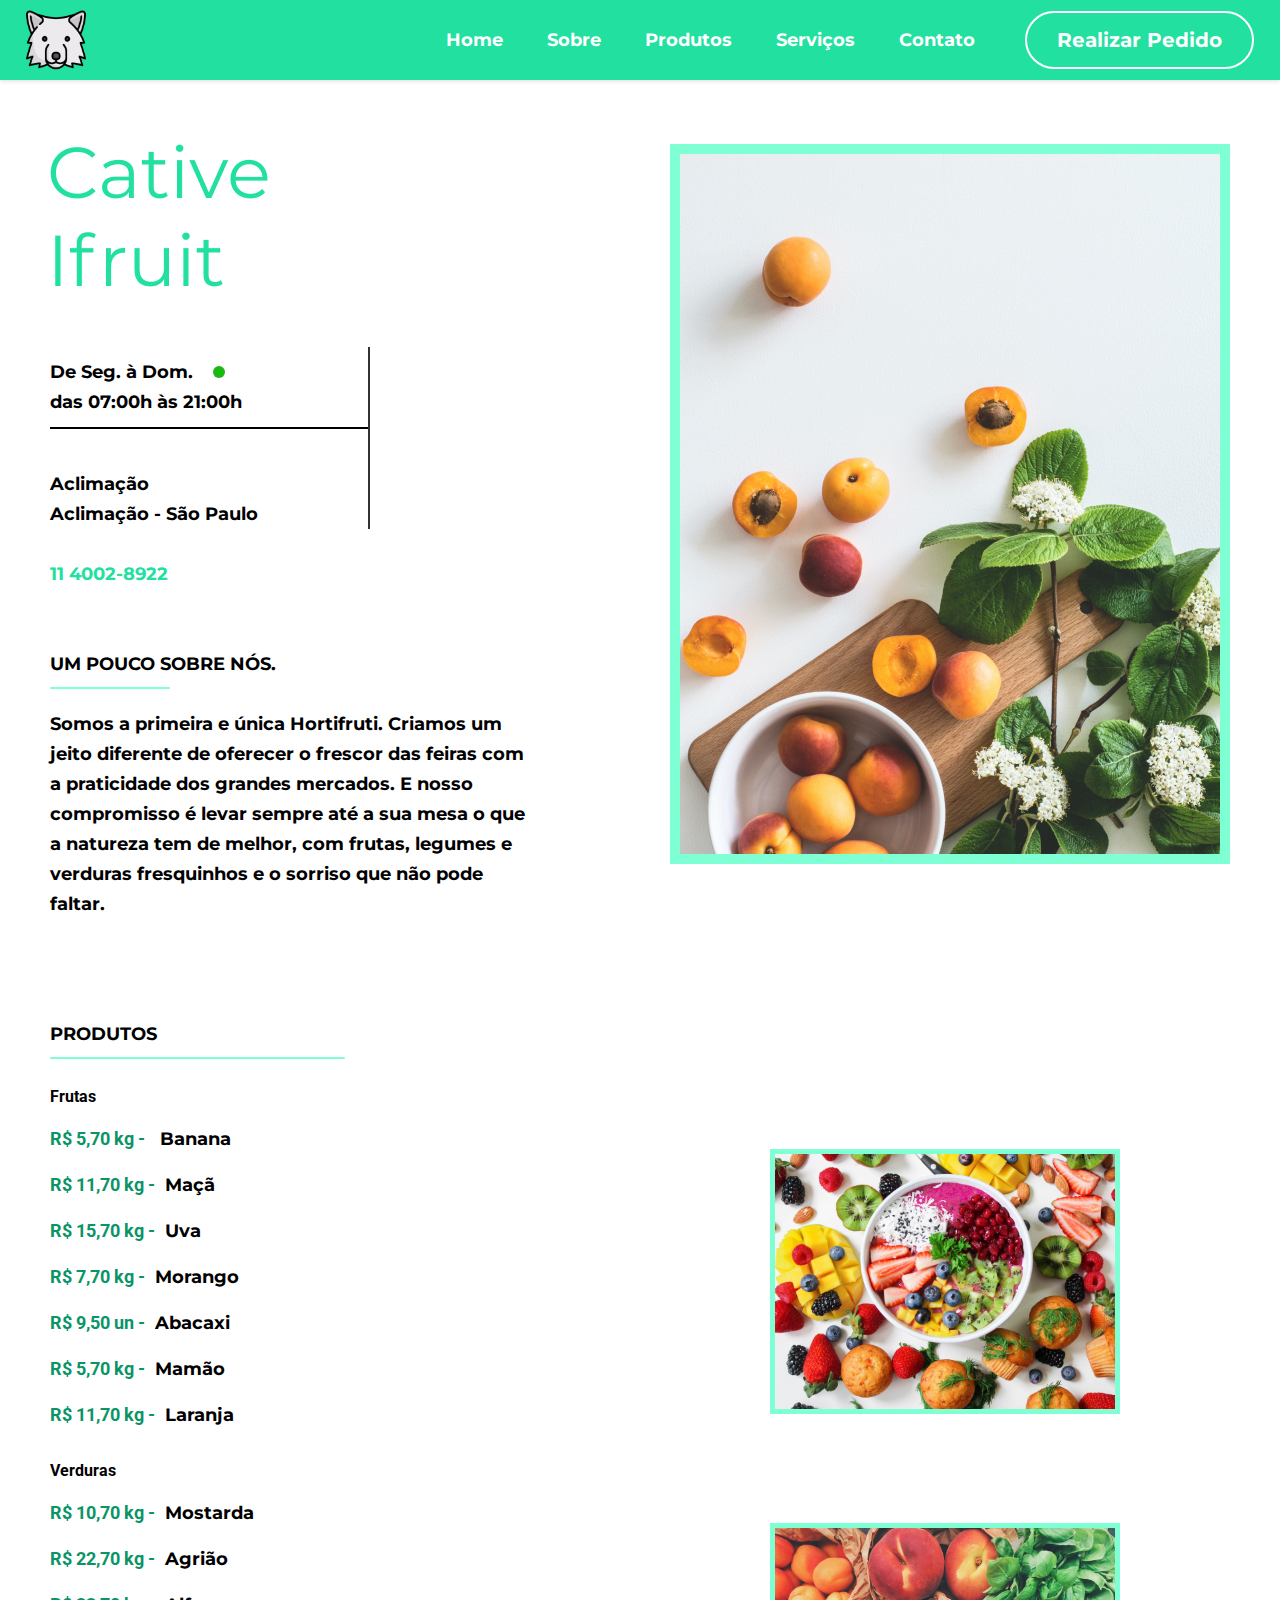
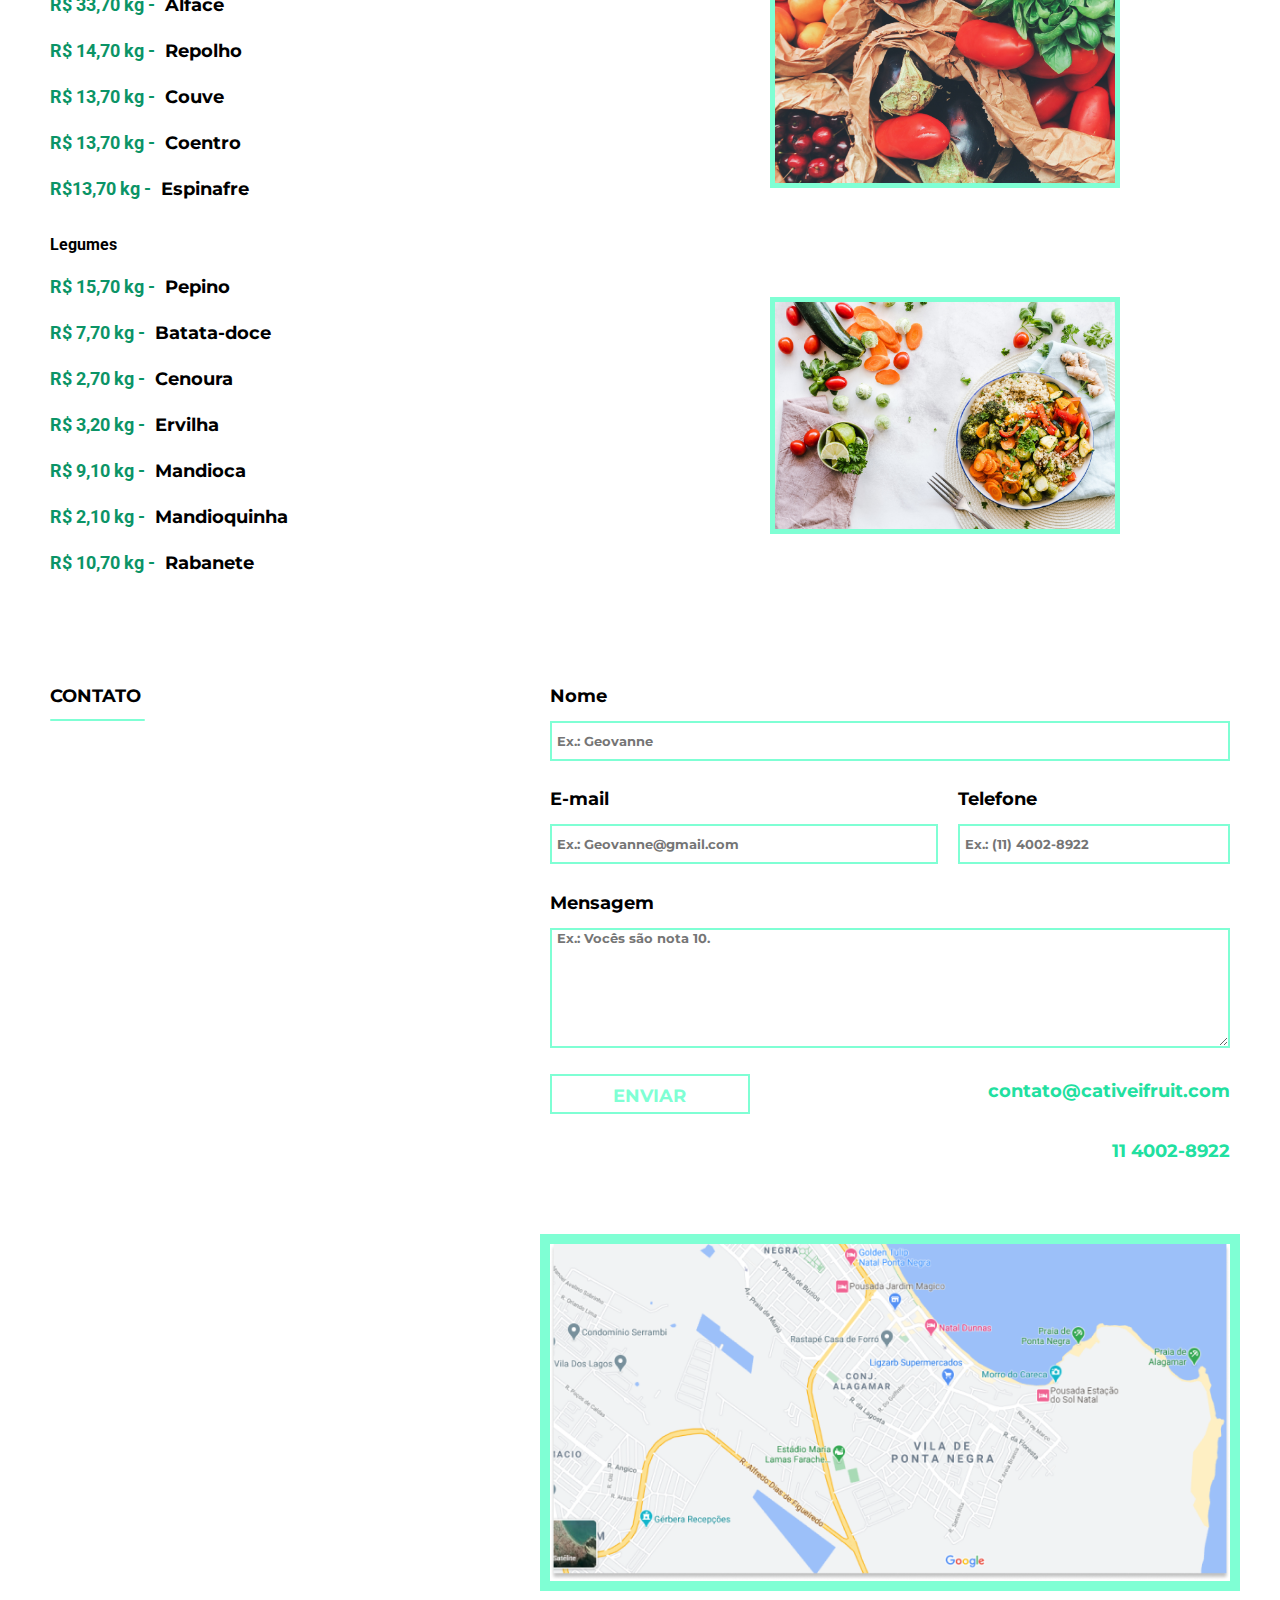
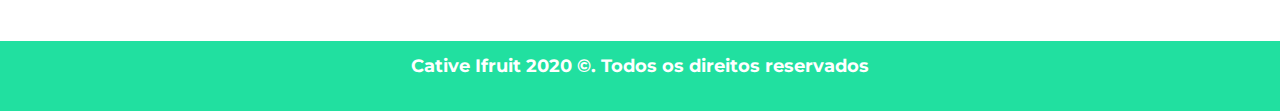
<file: index.html>
<!DOCTYPE html>
<html lang="pt-br">
<head>
  <meta charset="UTF-8">
	<meta name="viewport" content="width=device-width, initial-scale=1.0">
	<link href="https://fonts.googleapis.com/css2?family=Montserrat:wght@100&family=Roboto:wght@100&display=swap" rel="stylesheet">
	<link rel="stylesheet" href="css/style.css">
  <link rel="shortcut icon" href="src/Logo_favicon.png" type="image/x-icon">
  <title>Cative - Ifruit</title>
</head>
<body>

	<header>
    <img class="logo-nav" src="src/Logo.png" alt="Logo">
    <nav class="nav__links">
      <ul>
        <li><a href="#">Home</a></li>
        <li><a href="pages/sobre.html">Sobre</a></li>
        <li><a href="pages/produtos.html">Produtos</a></li>
        <li><a href="pages/servicos.html">Serviços</a></li>
        <li><a href="pages/contato.html">Contato</a></li>
      </ul>
    </nav>
    <a class="btn" href="#"> <button>Realizar Pedido</button></a>
    <a onclick="openNav()" class="menu" href="#"> <button>Menu</button></a>
    <div id="mobile__menu" class="overlay">
      <a class="close" onclick="closeNav()">&times;</a>
      <div class="overlay__content">
        <a href="#">Home</a>
        <a href="pages/sobre.html">Sobre</a>
        <a href="pages/produtos.html">Produtos</a>
        <a href="pages/produtos.html">Serviços</a>
        <a href="pages/contato.html">Contato</a>
      </div>
    </div>
  </header>
	
	<main class="container sobre">
		<div class="grid-5">
			<img class="logo" src="src/Cative_Ifruit.jpg" alt="Cative - Ifruit" />
			<div class="sobre-info">
				<p>De Seg. à Dom.<span class="aberto"></span><br>das 07:00h às 21:00h</p>
				<p>Aclimação<br>Aclimação - São Paulo</p>
			</div>
			<p class="sobre-telefone">11 4002-8922</p>
			<h1 class="titulo sobre-titulo">Um pouco sobre nós.</h1>
			<div class="sobre-texto" id="">
				<p>
					Somos a primeira e única Hortifruti. Criamos um jeito diferente de oferecer o frescor das feiras com a praticidade dos grandes mercados. E nosso compromisso é levar sempre até a sua mesa o que a natureza tem de melhor, com frutas, legumes e verduras fresquinhos e o sorriso que não pode faltar.</p>
			</div>
		</div>
		<div class="grid-7">
			<img class="sobre-foto"src="src/foto.jpg" alt="" />
		</div>
	</main>
	
	<section class="container produto" id="produtos">
		<h1 class="grid-12 titulo">Produtos</h1>
		<div class="grid-4">
			<div class="produto-item">
				<img src="src/fruta.jpg" alt="">
				<h2>Frutas</h2>
				<ul>
					<li><span>R$ 5,70 kg -</span> Banana</li> 
					<li><span>R$ 11,70 kg -</span>Maçã</li>
					<li><span>R$ 15,70 kg -</span>Uva</li>
					<li><span>R$ 7,70 kg -</span>Morango</li>
					<li><span>R$ 9,50 un -</span>Abacaxi</li>
					<li><span>R$ 5,70 kg -</span>Mamão</li>
					<li><span>R$ 11,70 kg -</span>Laranja</li>
				</ul>
			</div>
			<div class="produto-item">
				<img src="src/verduras.jpg" alt="Foto Prato 2">
				<h2>Verduras</h2>
				<ul>
					<li><span>R$ 10,70 kg -</span>Mostarda</li>
					<li><span>R$ 22,70 kg -</span>Agrião</li>
					<li><span>R$ 33,70 kg -</span>Alface</li>
					<li><span>R$ 14,70 kg -</span>Repolho</li>
					<li><span>R$ 13,70 kg -</span>Couve</li>
					<li><span>R$ 13,70 kg -</span>Coentro</li>
					<li><span>R$13,70 kg -</span>Espinafre</li>
				</ul>
			</div>
			<div class="produto-item">
				<img src="src/vegetal.jpg" alt="Foto Prato 2">
				<h2>Legumes</h2>
				<ul>
					<li><span>R$ 15,70 kg -</span>Pepino</li>
					<li><span>R$ 7,70 kg -</span>Batata-doce</li>
					<li><span>R$ 2,70 kg -</span>Cenoura</li>
					<li><span>R$ 3,20 kg -</span>Ervilha</li>
					<li><span>R$ 9,10 kg -</span>Mandioca</li>
					<li><span>R$ 2,10 kg -</span>Mandioquinha</li>
					<li><span>R$ 10,70 kg -</span>Rabanete</li>
				</ul>
			</div>
		</div>
	</section>
	
	<section class="container contato" id="contato">
		<h1 class="grid-4 titulo">Contato</h1>
		<div class="grid-7 offset-1">
			<form>
				<label>Nome</label>
				<input type="text" placeholder="Ex.: Geovanne">
				<div class="row">
					<div class="grid-7">
						<label>E-mail</label>
						<input type="text" placeholder="Ex.: Geovanne@gmail.com">
					</div>
					<div class="grid-5">
						<label>Telefone</label>
						<input type="text" placeholder="Ex.: (11) 4002-8922">
					</div>
				</div>
				<label>Mensagem</label>
				<textarea placeholder="Ex.: Vocês são nota 10." ></textarea>
				<input class="button" type="button" value="Enviar">
			</form>
			<div class="contato-info">
				<p>contato@cativeifruit.com</p>
				<p>11 4002-8922</p>
			</div>
			<a href="#" class="contato-mapa">
				<img src="src/map.png" alt="">
			</a>
		</div>
	</section>
	
	<footer>
		<div class="container">
			<p>Cative Ifruit 2020 ©. Todos os direitos reservados</p>
		</div>
	</footer>

  <script type="text/javascript" src="js/main.js"></script>
</body>
</html>
</file>
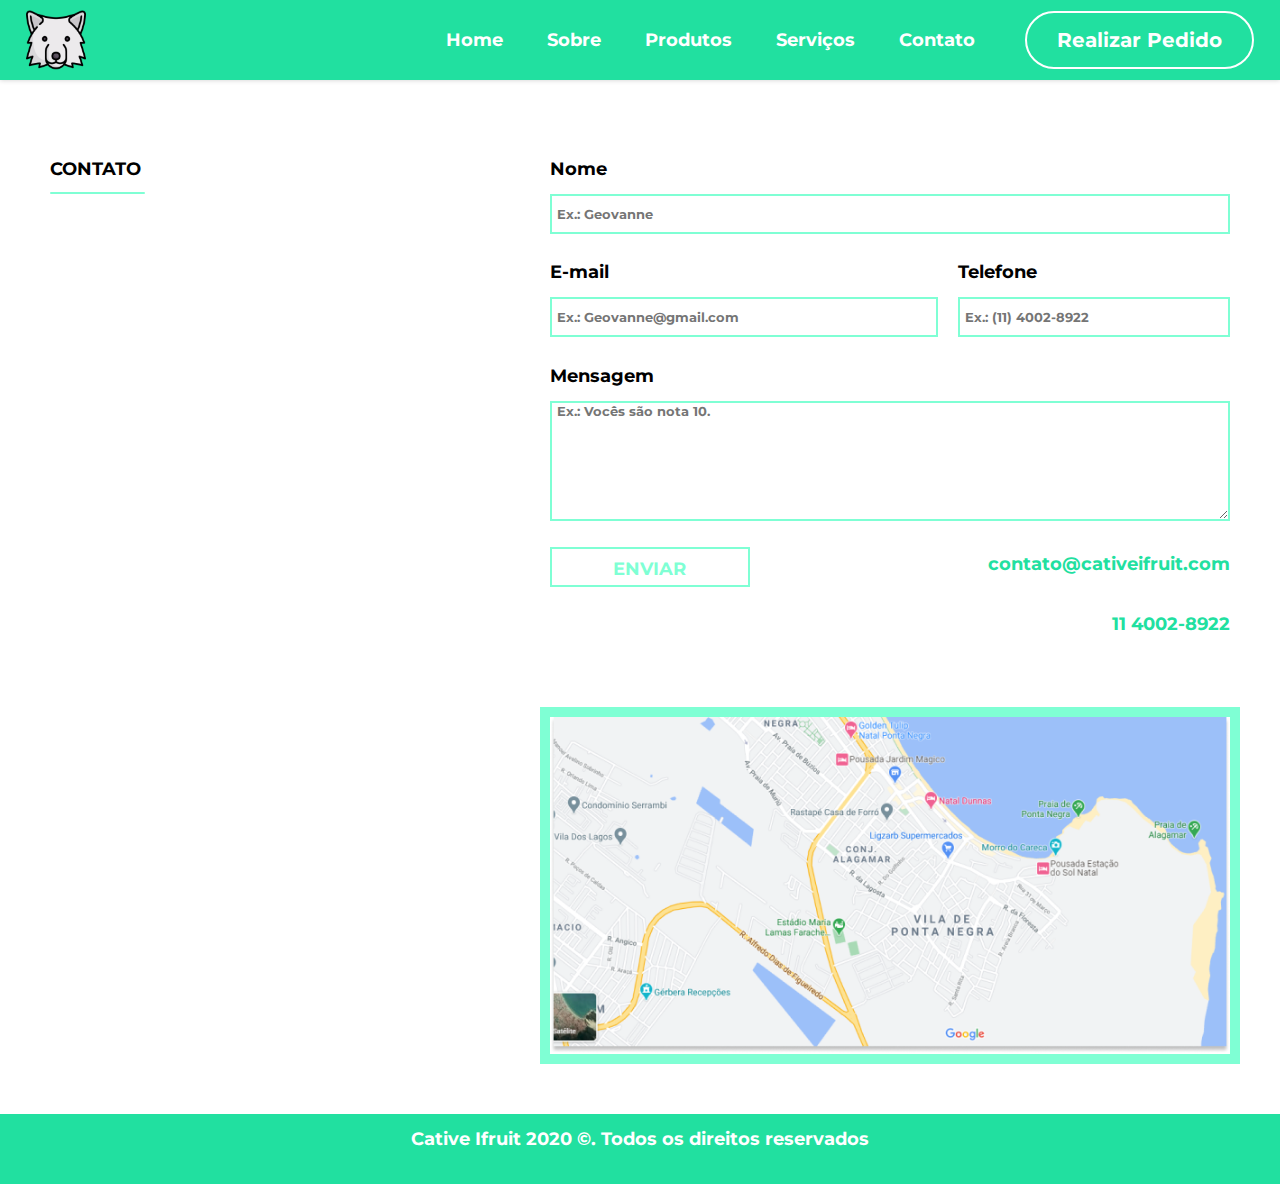
<file: pages/contato.html>
<!DOCTYPE html>
<html lang="pt-br">
<head>
  <meta charset="UTF-8">
	<meta name="viewport" content="width=device-width, initial-scale=1.0">
	<link href="https://fonts.googleapis.com/css2?family=Montserrat:wght@100&family=Roboto:wght@100&display=swap" rel="stylesheet">
	<link rel="stylesheet" href="../css/style.css">
  <link rel="shortcut icon" href="../src/Logo_favicon.png" type="image/x-icon">
  <title>Cative - Ifruit</title>
</head>
<body>
	<header>
    <img class="logo-nav" src="../src/Logo.png" alt="Logo">
    <nav class="nav__links">
      <ul>
        <li><a href="../index.html">Home</a></li>
        <li><a href="sobre.html">Sobre</a></li>
        <li><a href="produtos.html">Produtos</a></li>
        <li><a href="servicos.html">Serviços</a></li>
        <li><a href="contato.html">Contato</a></li>
      </ul>
    </nav>
    <a class="btn" href="#"> <button>Realizar Pedido</button></a>
    <a onclick="openNav()" class="menu" href="#"> <button>Menu</button></a>
    <div id="mobile__menu" class="overlay">
      <a class="close" onclick="closeNav()">&times;</a>
      <div class="overlay__content">
        <a href="../index.html">Home</a>
        <a href="sobre.html">Sobre</a>
        <a href="produtos.html">Produtos</a>
        <a href="produtos.html">Serviços</a>
        <a href="contato.html">Contato</a>
      </div>
    </div>
	</header>
	
	<section class="container contato" id="contato">
    <h1 class="grid-4 titulo">Contato</h1>
		<div class="grid-7 offset-1">
			<form>
				<label>Nome</label>
				<input type="text" placeholder="Ex.: Geovanne">
				<div class="row">
					<div class="grid-7">
						<label>E-mail</label>
						<input type="text" placeholder="Ex.: Geovanne@gmail.com">
					</div>
					<div class="grid-5">
						<label>Telefone</label>
						<input type="text" placeholder="Ex.: (11) 4002-8922">
					</div>
				</div>
				<label>Mensagem</label>
				<textarea placeholder="Ex.: Vocês são nota 10." ></textarea>
				<input class="button" type="button" value="Enviar">
			</form>
			<div class="contato-info">
				<p>contato@cativeifruit.com</p>
				<p>11 4002-8922</p>
			</div>
			<a href="#" class="contato-mapa">
				<img src="../src/map.png" alt="">
			</a>
		</div>
	</section>
	
	<footer>
		<div class="container">
			<p>Cative Ifruit 2020 ©. Todos os direitos reservados</p>
		</div>
	</footer>

  <script type="text/javascript" src="../js/main.js"></script>
</body>
</html>
</file>
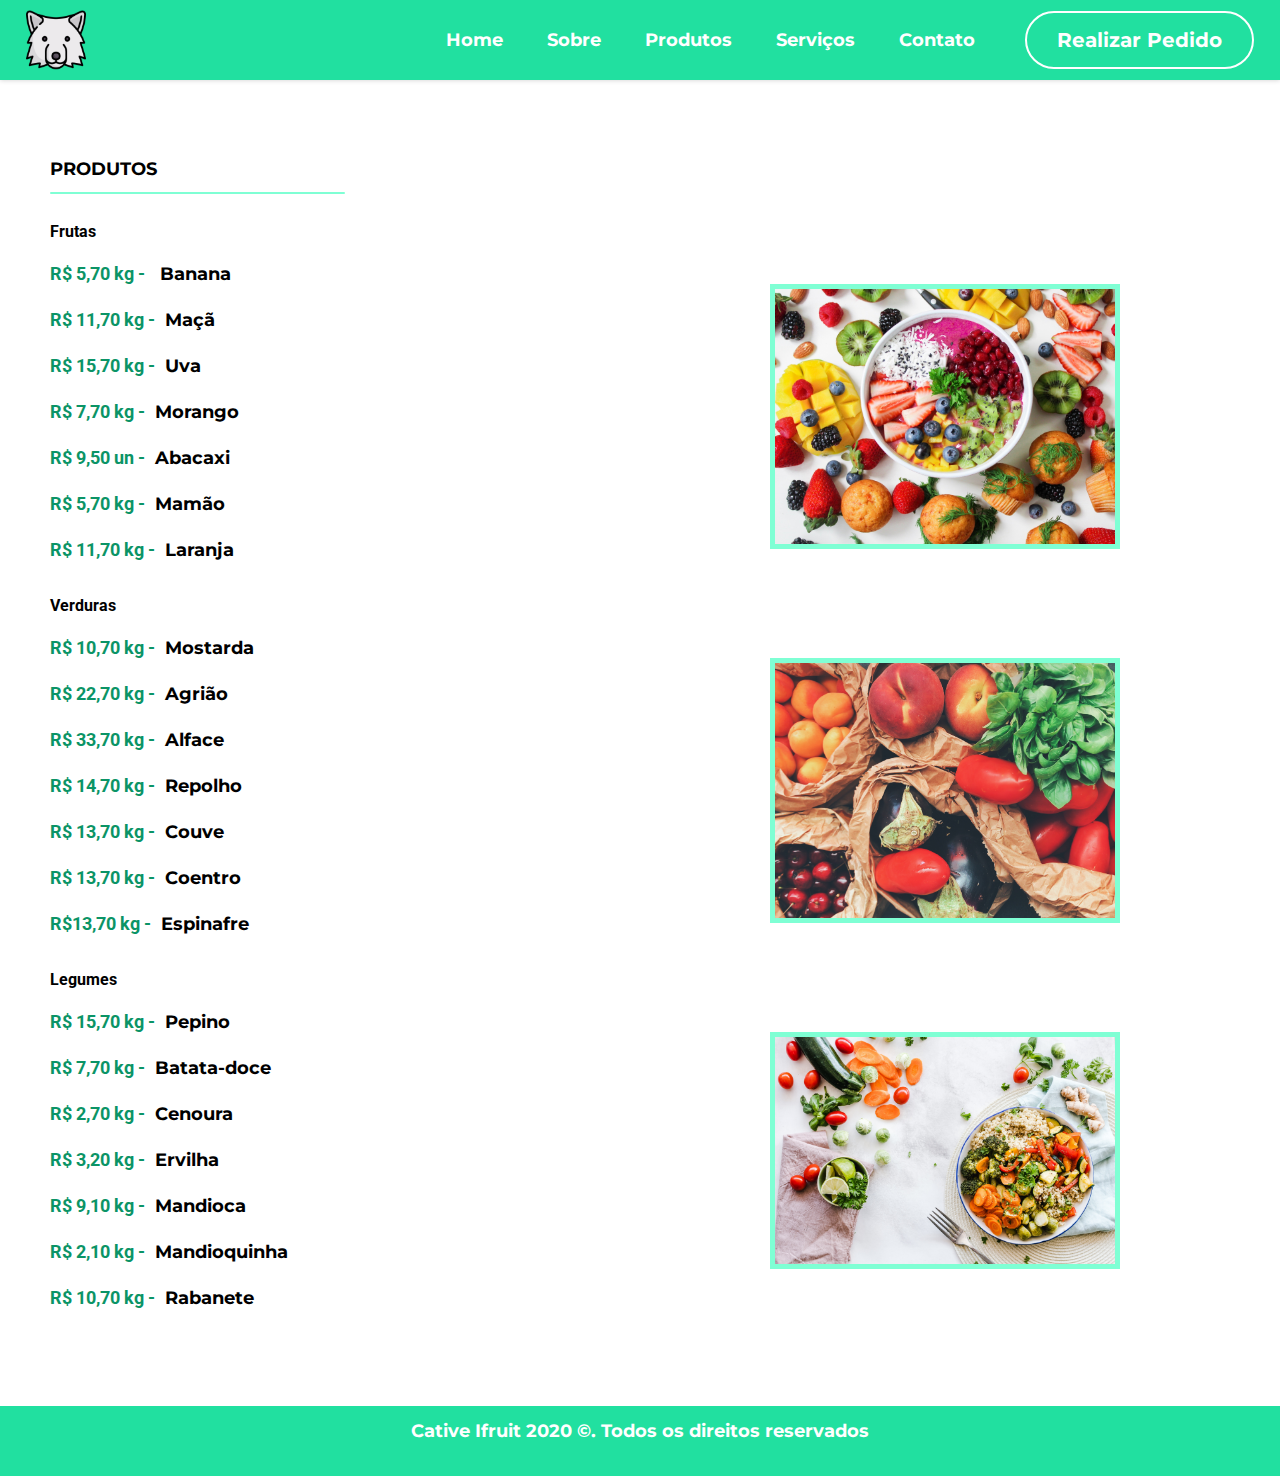
<file: pages/produtos.html>
<!DOCTYPE html>
<html lang="pt-br">
<head>
  <meta charset="UTF-8">
	<meta name="viewport" content="width=device-width, initial-scale=1.0">
	<link href="https://fonts.googleapis.com/css2?family=Montserrat:wght@100&family=Roboto:wght@100&display=swap" rel="stylesheet">
	<link rel="stylesheet" href="../css/style.css">
  <link rel="shortcut icon" href="../src/Logo_favicon.png" type="image/x-icon">
  <title>Cative - Ifruit</title>
</head>
<body>

  <header>
    <img class="logo-nav" src="../src/Logo.png" alt="Logo">
    <nav class="nav__links">
      <ul>
        <li><a href="../index.html">Home</a></li>
        <li><a href="sobre.html">Sobre</a></li>
        <li><a href="produtos.html">Produtos</a></li>
        <li><a href="servicos.html">Serviços</a></li>
        <li><a href="contato.html">Contato</a></li>
      </ul>
    </nav>
    <a class="btn" href="#"> <button>Realizar Pedido</button></a>
    <a onclick="openNav()" class="menu" href="#"> <button>Menu</button></a>
    <div id="mobile__menu" class="overlay">
      <a class="close" onclick="closeNav()">&times;</a>
      <div class="overlay__content">
        <a href="../index.html">Home</a>
        <a href="sobre.html">Sobre</a>
        <a href="produtos.html">Produtos</a>
        <a href="servicos.html">Serviços</a>
        <a href="contato.html">Contato</a>
      </div>
    </div>
  </header>
	
	<section class="container produto" id="produtos">
		<h1 class="grid-12 titulo">Produtos</h1>
		<div class="grid-4">
			<div class="produto-item">
				<img src="../src/fruta.jpg" alt="">
				<h2>Frutas</h2>
				<ul>
					<li><span>R$ 5,70 kg -</span> Banana</li> 
					<li><span>R$ 11,70 kg -</span>Maçã</li>
					<li><span>R$ 15,70 kg -</span>Uva</li>
					<li><span>R$ 7,70 kg -</span>Morango</li>
					<li><span>R$ 9,50 un -</span>Abacaxi</li>
					<li><span>R$ 5,70 kg -</span>Mamão</li>
					<li><span>R$ 11,70 kg -</span>Laranja</li>
				</ul>
			</div>
			<div class="produto-item">
				<img src="../src/verduras.jpg" alt="Foto Prato 2">
				<h2>Verduras</h2>
				<ul>
					<li><span>R$ 10,70 kg -</span>Mostarda</li>
					<li><span>R$ 22,70 kg -</span>Agrião</li>
					<li><span>R$ 33,70 kg -</span>Alface</li>
					<li><span>R$ 14,70 kg -</span>Repolho</li>
					<li><span>R$ 13,70 kg -</span>Couve</li>
					<li><span>R$ 13,70 kg -</span>Coentro</li>
					<li><span>R$13,70 kg -</span>Espinafre</li>
				</ul>
			</div>
			<div class="produto-item">
				<img src="../src/vegetal.jpg" alt="Foto Prato 2">
				<h2>Legumes</h2>
				<ul>
					<li><span>R$ 15,70 kg -</span>Pepino</li>
					<li><span>R$ 7,70 kg -</span>Batata-doce</li>
					<li><span>R$ 2,70 kg -</span>Cenoura</li>
					<li><span>R$ 3,20 kg -</span>Ervilha</li>
					<li><span>R$ 9,10 kg -</span>Mandioca</li>
					<li><span>R$ 2,10 kg -</span>Mandioquinha</li>
					<li><span>R$ 10,70 kg -</span>Rabanete</li>
				</ul>
			</div>
		</div>
	</section>

	<footer>
		<div class="container">
			<p>Cative Ifruit 2020 ©. Todos os direitos reservados</p>
		</div>
	</footer>

  <script type="text/javascript" src="../js/main.js"></script>
</body>
</html>
</file>
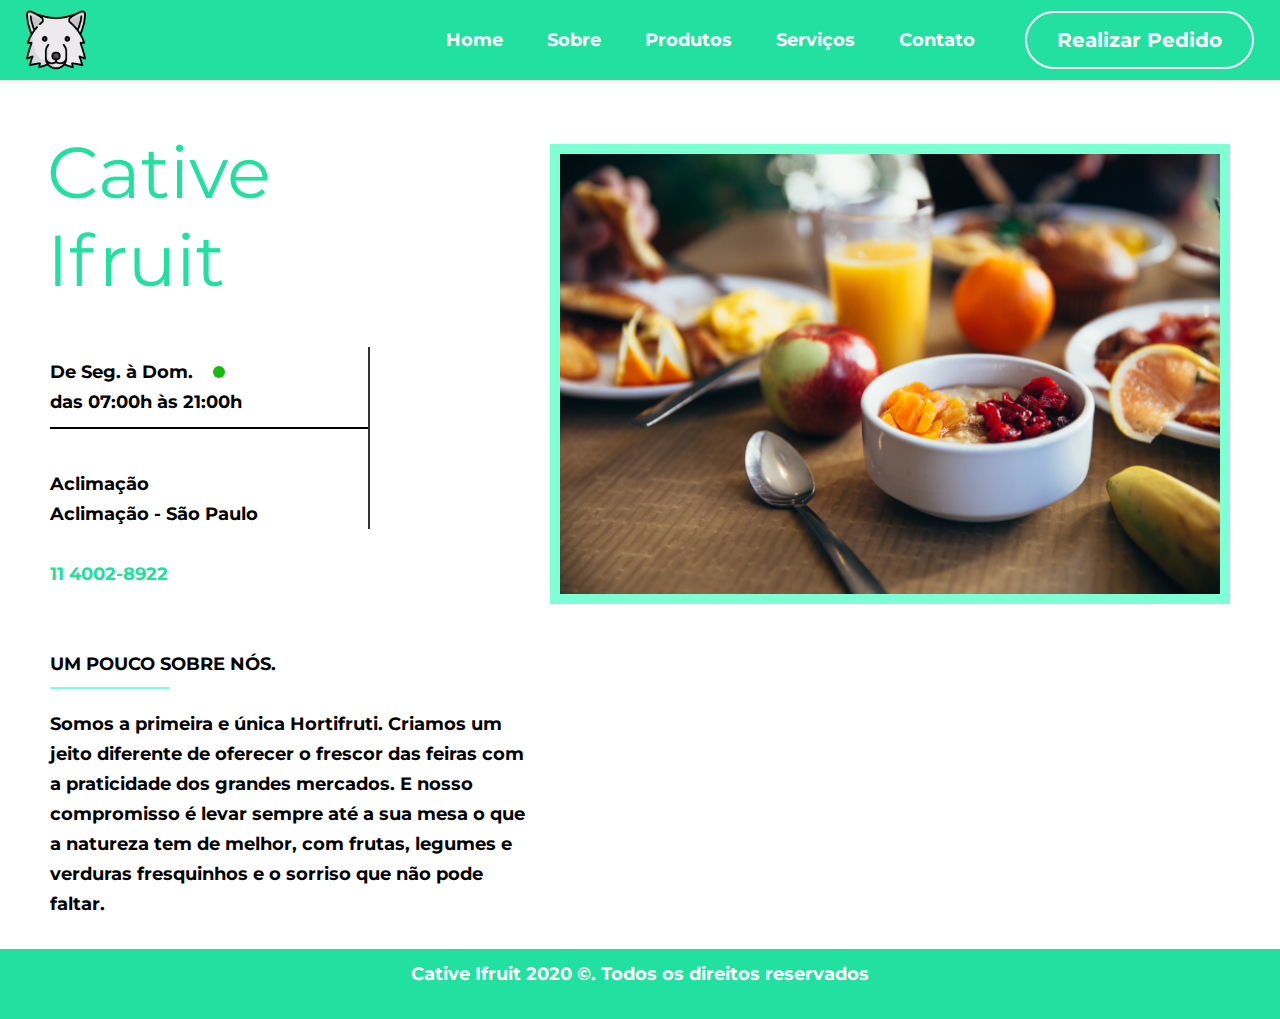
<file: pages/sobre.html>
<!DOCTYPE html>
<html lang="pt-br">
<head>
  <meta charset="UTF-8">
	<meta name="viewport" content="width=device-width, initial-scale=1.0">
	<link href="https://fonts.googleapis.com/css2?family=Montserrat:wght@100&family=Roboto:wght@100&display=swap" rel="stylesheet">
	<link rel="stylesheet" href="../css/style.css">
  <link rel="shortcut icon" href="../src/Logo_favicon.png" type="image/x-icon">
  <title>Cative - Ifruit</title>
</head>
<body>

	<header>
    <img class="logo-nav" src="../src/Logo.png" alt="Logo">
    <nav class="nav__links">
      <ul>
        <li><a href="../index.html">Home</a></li>
        <li><a href="#">Sobre</a></li>
        <li><a href="produtos.html">Produtos</a></li>
        <li><a href="servicos.html">Serviços</a></li>
        <li><a href="contato.html">Contato</a></li>
      </ul>
    </nav>
    <a class="btn" href="#"> <button>Realizar Pedido</button></a>
    <a onclick="openNav()" class="menu" href="#"> <button>Menu</button></a>
    <div id="mobile__menu" class="overlay">
      <a class="close" onclick="closeNav()">&times;</a>
      <div class="overlay__content">
        <a href="../index.html">Home</a>
        <a href="sobre.html">Sobre</a>
        <a href="produtos.html">Produtos</a>
        <a href="produtos.html">Serviços</a>
        <a href="contato.html">Contato</a>
      </div>
    </div>
  </header>
	
	<main class="container sobre">
		<div class="grid-5">
			<img class="logo" src="../src/Cative_Ifruit.jpg" alt="Cative - Ifruit" />
			<div class="sobre-info">
				<p>De Seg. à Dom.<span class="aberto"></span><br>das 07:00h às 21:00h</p>
				<p>Aclimação<br>Aclimação - São Paulo</p>
			</div>
			<p class="sobre-telefone">11 4002-8922</p>
			<h1 class="titulo sobre-titulo">Um pouco sobre nós.</h1>
			<div class="sobre-texto" id="sobre">
				<p>
					Somos a primeira e única Hortifruti. Criamos um jeito diferente de oferecer o frescor das feiras com a praticidade dos grandes mercados. E nosso compromisso é levar sempre até a sua mesa o que a natureza tem de melhor, com frutas, legumes e verduras fresquinhos e o sorriso que não pode faltar.</p>
			</div>
		</div>
		<div class="grid-7">
			<img class="sobre-foto"src="../src/sobre.jpg" alt="" />
		</div>
	</main>
	
	<footer>
		<div class="container">
			<p>Cative Ifruit 2020 ©. Todos os direitos reservados</p>
		</div>
	</footer>

  <script type="text/javascript" src="../js/main.js"></script>
</body>
</html>
</file>
<file: css/style.css>
html,body,div,span,applet,object,iframe,h1,h2,h3,h4,h5,h6,p,blockquote,pre,a,abbr,acronym,address,big,cite,code,del,dfn,em,img,ins,kbd,q,s,samp,small,strike,strong,sub,sup,tt,var,b,u,i,center,dl,dt,dd,ol,ul,li,fieldset,form,label,legend,table,caption,tbody,tfoot,thead,tr,th,td,article,aside,canvas,details,embed,figure,figcaption,footer,header,hgroup,menu,nav,output,ruby,section,summary,time,mark,audio,video{margin:0;padding:0;border:0;font-size:100%;font:inherit;vertical-align:baseline}article,aside,details,figcaption,figure,footer,header,hgroup,menu,nav,section{display:block}body{line-height:1}ol,ul{list-style:none}blockquote,q{quotes:none}blockquote:before,blockquote:after,q:before,q:after{content:'';content:none}table{border-collapse:collapse;border-spacing:0}*,*::after,*::before{box-sizing:border-box}.grid-1{width:calc(8.33333% - 20px)}.grid-2{width:calc(16.66667% - 20px)}.grid-3{width:calc(25% - 20px)}.grid-4{width:calc(33.33333% - 20px)}.grid-5{width:calc(41.66667% - 20px)}.grid-6{width:calc(50% - 20px)}.grid-7{width:calc(58.33333% - 20px)}.grid-8{width:calc(66.66667% - 20px)}.grid-9{width:calc(75% - 20px)}.grid-10{width:calc(83.33333% - 20px)}.grid-11{width:calc(91.66667% - 20px)}.grid-12{width:calc(100% - 20px)}[class^="grid-"]{float:left;min-height:1px;margin-left:10px;margin-right:10px}@media screen and (max-width: 759px){[class^="grid-"]{width:100%;float:none;margin-left:0px;margin-right:0px}}.offset-1{margin-left:calc(8.33333% + 10px)}.offset-2{margin-left:calc(16.66667% + 10px)}.offset-3{margin-left:calc(25% + 10px)}.offset-4{margin-left:calc(33.33333% + 10px)}.offset-5{margin-left:calc(41.66667% + 10px)}.offset-6{margin-left:calc(50% + 10px)}.offset-7{margin-left:calc(58.33333% + 10px)}.offset-8{margin-left:calc(66.66667% + 10px)}.offset-9{margin-left:calc(75% + 10px)}.offset-10{margin-left:calc(83.33333% + 10px)}.offset-11{margin-left:calc(91.66667% + 10px)}.offset-12{margin-left:calc(100% + 10px)}@media screen and (max-width: 759px){.offset-1,.offset-2,.offset-3,.offset-4,.offset-5,.offset-6,.offset-7,.offset-8,.offset-9,.offset-10,.offset-11,.offset-12{margin-left:0px}}.container{max-width:1200px;margin:0px auto;position:relative}@media screen and (min-width: 760px) and (max-width: 1199px){.container{max-width:760px}}@media screen and (max-width: 759px){.container{max-width:480px;padding-left:10px;padding-right:10px}}.container::after,.container::before{content:"";display:table;clear:both}.row{position:relative;margin-left:-10px;margin-right:-10px}@media screen and (max-width: 759px){.row{margin-left:0px;margin-right:0px}}.row::after,.row::before{content:"";display:table;clear:both}div{font-family:'Montserrat', sans-serif;font-family:'Roboto', sans-serif}@media screen and (max-width: 759px){body{border:none}}img{display:block;max-width:100%}p{font-family:"Montserrat",sans-serif;margin-top:10px;font-weight:bold;font-size:1.125em;line-height:1.66667em}.titulo{font-family:"Montserrat",sans-serif;margin-top:10px;font-weight:bold;font-size:1.125em;line-height:1.66667em;text-transform:uppercase;font-weight:bold}@media screen and (max-width: 759px){.titulo{margin-bottom:40px}}.titulo::after{content:'';display:block;width:25%;border-radius:2px;height:2px;background:#7fffd4;margin-top:8px}@media screen and (min-width: 760px) and (max-width: 1199px){.titulo::after{width:60%}}a,button{font-family:"Montserrat",sans-serif;margin-top:10px;font-weight:bold;font-size:1.125em;line-height:1.66667em;margin-top:0px;color:#fff;text-decoration:none}header{background-color:#21e0a0;display:flex;justify-content:flex-end;align-items:center;padding:10px 2%;-webkit-box-shadow:0px 0px 5px rgba(0,0,0,0.2);-moz-box-shadow:0px 0px 5px rgba(0,0,0,0.2);box-shadow:0px 0px 5px rgba(0,0,0,0.2);margin-bottom:4rem}.logo-nav{height:60px;width:60px;cursor:pointer;margin-right:auto}.nav__links{list-style:none}.nav__links li{display:inline-block;padding:0px 20px}.nav__links li a{transition:all 0.3s ease}.nav__links li a:hover{transition:all 0.3s ease;color:#30332E}button{margin-left:30px;padding:10px 30px;background:none;color:#fff;border:2px solid #fff;border-radius:50px;transition:all 0.3s ease;cursor:pointer}button:hover{background-color:#21e0a0;border:2px solid #21e0a0;cursor:pointer;-webkit-box-shadow:0px 4px 4px rgba(0,0,0,0.25);-moz-box-shadow:0px 4px 4px rgba(0,0,0,0.25);box-shadow:0px 4px 4px rgba(0,0,0,0.25)}.menu{display:none}@media only screen and (max-width: 760px){.nav__links,.btn{display:none}.menu{display:inherit}}.overlay{height:140px;width:0;position:fixed;z-index:1;left:0;top:0;background-color:#30332E;overflow-x:hidden;transition:all 0.5s ease 0s}.overlay__content{display:flex;height:100%;flex-direction:column;align-items:center;justify-content:center}.overley a{padding:15px;font-size:36px;display:block;transition:all 0.3s ease 0s}.overlay a:hover,.overlay a:focus{color:#7fffd4}.overlay .close{position:absolute;top:20px;right:45px;font-size:60px}@media screen and (max-height: 480px){.overlay a{font-size:20px}.overlay .close{font-size:40px;top:15px;right:35px}}.sobre{margin-top:60px}@media screen and (max-width: 759px){.sobre{margin-top:20px}}.logo{margin-bottom:60px}.sobre-info{border-right:2px solid #30332E;max-width:320px}.sobre-info p{padding-top:10px}.sobre-info p:first-child{border-bottom:2px solid #000;padding-bottom:10px}.sobre-telefone{color:#21e0a0;font-weight:bold}@media screen and (max-width: 759px){.sobre-telefone{margin-bottom:40px}}.aberto{display:inline-block;width:12px;height:12px;background:#1ab912;border-radius:50%;margin-left:20px}.sobre-foto{border:10px solid #7fffd4;float:right;margin-bottom:60px}.sobre-titulo{margin-top:60px;margin-bottom:20px}.produto{margin-top:60px;margin-bottom:60px}@media screen and (max-width: 759px){.produto{margin-top:6px;margin-bottom:60px}}.produto-item{margin-top:30px;margin-bottom:30px}.produto-item h2{font-family:"Roboto",sans-serif;font-weight:bold;margin-bottom:1em}.produto-item li{font-family:"Montserrat",sans-serif;margin-top:10px;font-weight:bold;font-size:1.125em;line-height:1.66667em;line-height:1.94444em}.produto-item li span{font-family:"Roboto",sans-serif;color:#0B9466;display:inline-block;margin-right:10px}.produto-item img{width:350px;border:5px solid #7fffd4;position:absolute;right:0px;margin-top:60px}@media screen and (min-width: 1200px){.produto-item img{right:120px}}@media screen and (max-width: 759px){.produto-item img{width:120px}}.contato{margin-top:60px;margin-bottom:60px}@media screen and (max-width: 759px){.contato{margin-top:6px;margin-bottom:60px}}.contato form label{font-family:"Montserrat",sans-serif;margin-top:10px;font-weight:bold;font-size:1.125em;line-height:1.66667em;display:block}.contato form input[type="text"],.contato form textarea{font-family:"Montserrat",sans-serif;margin-top:10px;font-weight:bold;color:#30332E;width:100%;padding:0 5px;height:40px;border:2px solid #7fffd4;background:transparent;margin-bottom:1em}.contato form input[type="text"]:hover,.contato form input[type="text"]:focus,.contato form textarea:hover,.contato form textarea:focus{outline:none;border-color:#0B9466}.contato form textarea{height:120px}.contato form input.button{font-family:"Montserrat",sans-serif;margin-top:10px;font-weight:bold;font-size:1.125em;line-height:1.66667em;cursor:pointer;color:#7fffd4;border:2px solid #7fffd4;text-transform:uppercase;background:transparent;display:block;width:200px;padding-top:5px;-webkit-box-shadow:5px 5px 0 -2 #21e0a0,5px 5px 0 0 #7fffd4;-moz-box-shadow:5px 5px 0 -2 #21e0a0,5px 5px 0 0 #7fffd4;box-shadow:5px 5px 0 -2 #21e0a0,5px 5px 0 0 #7fffd4;transition:.3s}.contato form input.button:hover{-webkit-box-shadow:3px 5px 0 0 #21e0a0;-moz-box-shadow:3px 5px 0 0 #21e0a0;box-shadow:3px 5px 0 0 #21e0a0}.contato-info{display:inline-block;color:#21e0a0;margin-top:2em;margin-bottom:3em}@media screen and (min-width: 1200px){.contato-info{float:right;text-align:right;margin-top:-3em}}.contato-mapa{display:block;-webkit-box-shadow:0 0 0 10px #7fffd4;-moz-box-shadow:0 0 0 10px #7fffd4;box-shadow:0 0 0 10px #7fffd4;clear:both}.contato-mapa img{width:100%}.servicos{margin-bottom:60px}@media screen and (max-width: 759px){.servicos{margin-top:20px}}.servico img{width:400px;float:right}@media screen and (min-width: 1200px){.servico img{right:120px}}@media screen and (max-width: 759px){.servico img{width:120px}}p{margin-bottom:30px}footer{background-color:#21e0a0;text-align:center;color:#fff}
</file>
